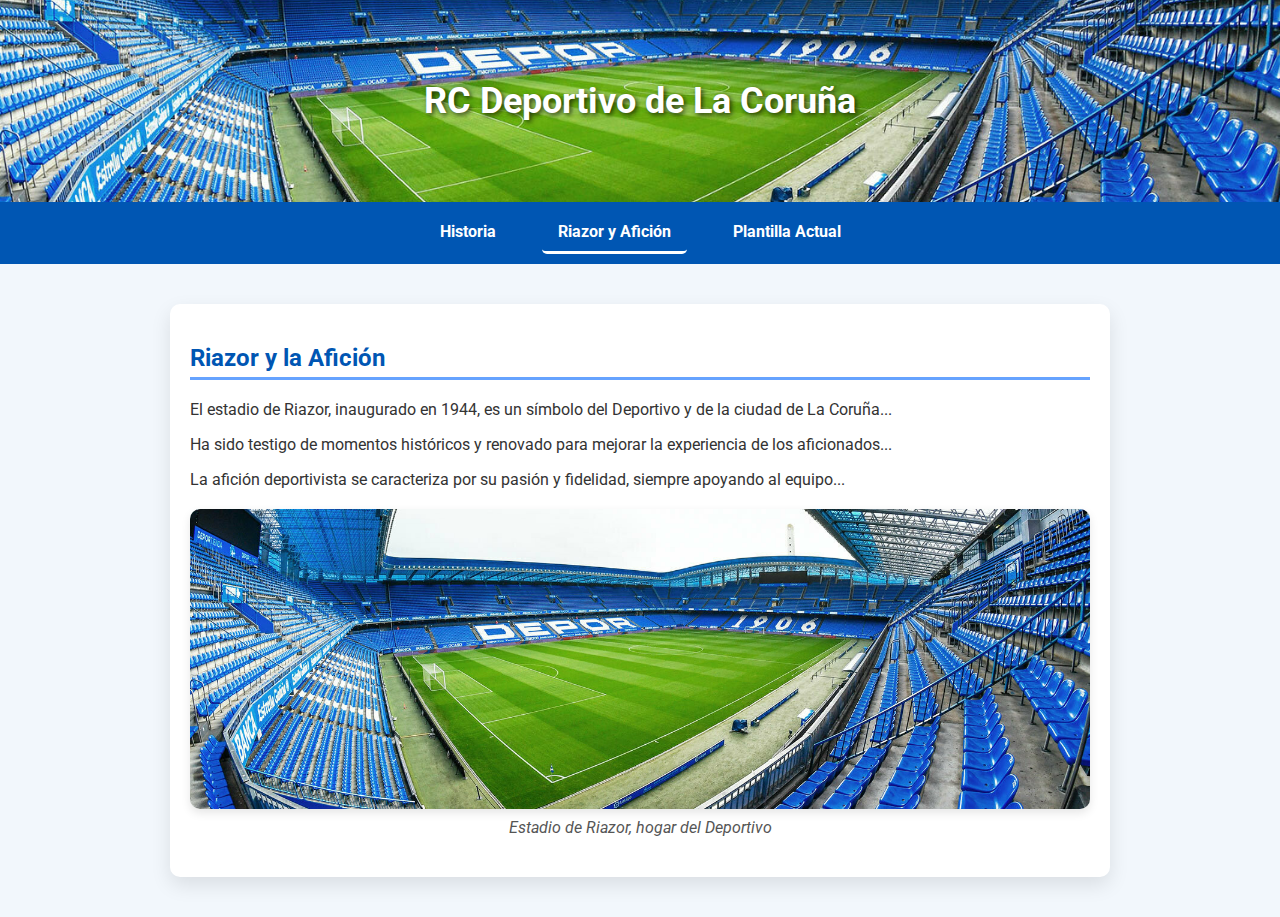
<file: entrada2.html>
<!DOCTYPE html>
<html lang="es">
<head>
  <meta charset="UTF-8">
  <title>Riazor y Afición | RC Deportivo de La Coruña</title>
  <link rel="stylesheet" href="style.css">
</head>
<body>
  <header>
    <h1>RC Deportivo de La Coruña</h1>
  </header>

  <nav class="navbar">
    <a href="index.html">Historia</a>
    <a href="entrada2.html">Riazor y Afición</a>
    <a href="entrada3.html">Plantilla Actual</a>
  </nav>

  <main>
    <h2>Riazor y la Afición</h2>
    <p>El estadio de Riazor, inaugurado en 1944, es un símbolo del Deportivo y de la ciudad de La Coruña...</p>
    <p>Ha sido testigo de momentos históricos y renovado para mejorar la experiencia de los aficionados...</p>
    <p>La afición deportivista se caracteriza por su pasión y fidelidad, siempre apoyando al equipo...</p>

    <figure>
      <img src="riazor.jpg" alt="Estadio de Riazor">
      <figcaption>Estadio de Riazor, hogar del Deportivo</figcaption>
    </figure>
  </main>

  <button id="topBtn">⬆</button>
  <script src="script.js"></script>
</body>
</html>
</file>
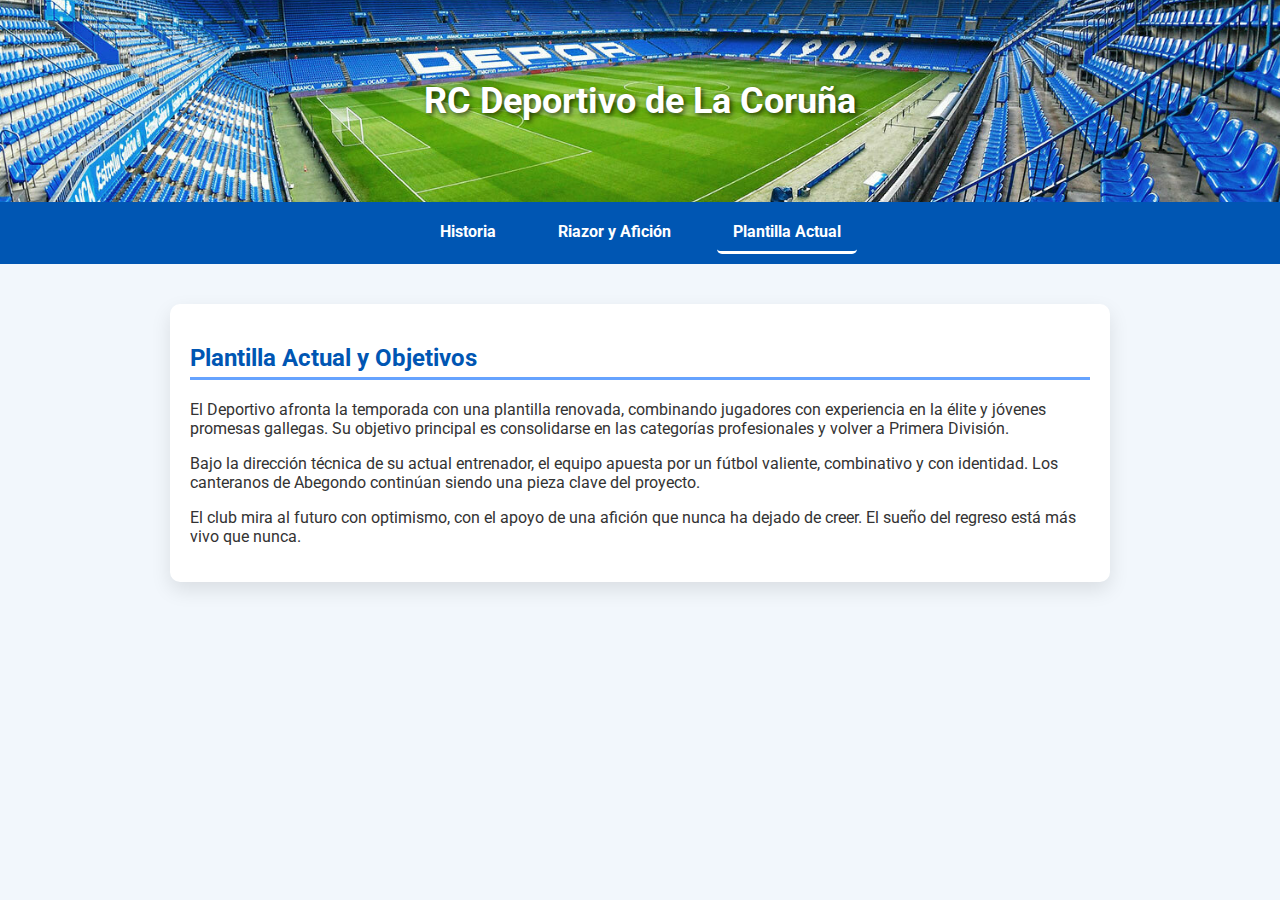
<file: entrada3.html>
<!DOCTYPE html>
<html lang="es">
<head>
  <meta charset="UTF-8">
  <title>Plantilla Actual | RC Deportivo de La Coruña</title>
  <link rel="stylesheet" href="style.css">
</head>
<body>
  <header>
    <h1>RC Deportivo de La Coruña</h1>
  </header>

  <nav class="navbar">
    <a href="entrada1.html">Historia</a>
    <a href="entrada2.html">Riazor y Afición</a>
    <a href="entrada3.html" class="active">Plantilla Actual</a>
  </nav>

  <main>
    <h2>Plantilla Actual y Objetivos</h2>
    <p>El Deportivo afronta la temporada con una plantilla renovada, combinando jugadores con experiencia en la élite y jóvenes promesas gallegas. Su objetivo principal es consolidarse en las categorías profesionales y volver a Primera División.</p>

    <p>Bajo la dirección técnica de su actual entrenador, el equipo apuesta por un fútbol valiente, combinativo y con identidad. Los canteranos de Abegondo continúan siendo una pieza clave del proyecto.</p>

    <p>El club mira al futuro con optimismo, con el apoyo de una afición que nunca ha dejado de creer. El sueño del regreso está más vivo que nunca.</p>
  </main>
</body>
</html>
</file>
<file: style.css>
@import url('https://fonts.googleapis.com/css2?family=Roboto:wght@400;700&display=swap');

body {
  font-family: 'Roboto', sans-serif;
  margin: 0;
  background-color: #f2f7fc;
  color: #333;
}

header {
  background-image: url('riazor.jpg');
  background-size: cover;
  background-position: center;
  color: white;
  text-align: center;
  padding: 80px 20px;
  text-shadow: 2px 2px 5px rgba(0,0,0,0.7);
}

h1 {
  margin: 0;
  font-size: 36px;
}

.navbar {
  display: flex;
  justify-content: center;
  background-color: #0056b3;
  padding: 10px;
  gap: 30px;
}

.navbar a {
  color: white;
  padding: 10px 16px;
  text-decoration: none;
  font-weight: bold;
  font-size: 16px;
  border-bottom: 3px solid transparent;
  border-radius: 5px;
  transition: 0.3s;
}

.navbar a:hover {
  background-color: #66a3ff;
  color: #004080;
}

.navbar a.active {
  border-bottom: 3px solid #ffffff;
}

main {
  max-width: 900px;
  margin: 40px auto;
  padding: 20px;
  background-color: white;
  border-radius: 10px;
  box-shadow: 0 8px 20px rgba(0,0,0,0.1);
}

h2 {
  color: #0056b3;
  border-bottom: 3px solid #66a3ff;
  padding-bottom: 5px;
}

figure {
  text-align: center;
  margin: 20px 0;
}

figure img {
  max-width: 100%;
  border-radius: 10px;
  box-shadow: 0 4px 10px rgba(0,0,0,0.1);
}

figcaption {
  margin-top: 5px;
  font-style: italic;
  color: #555;
}

#topBtn {
  position: fixed;
  bottom: 20px;
  right: 20px;
  padding: 10px 15px;
  background-color: #0056b3;
  color: white;
  border: none;
  border-radius: 50%;
  cursor: pointer;
  display: none;
  font-size: 18px;
}

#topBtn:hover {
  background-color: #66a3ff;
}
</file>
